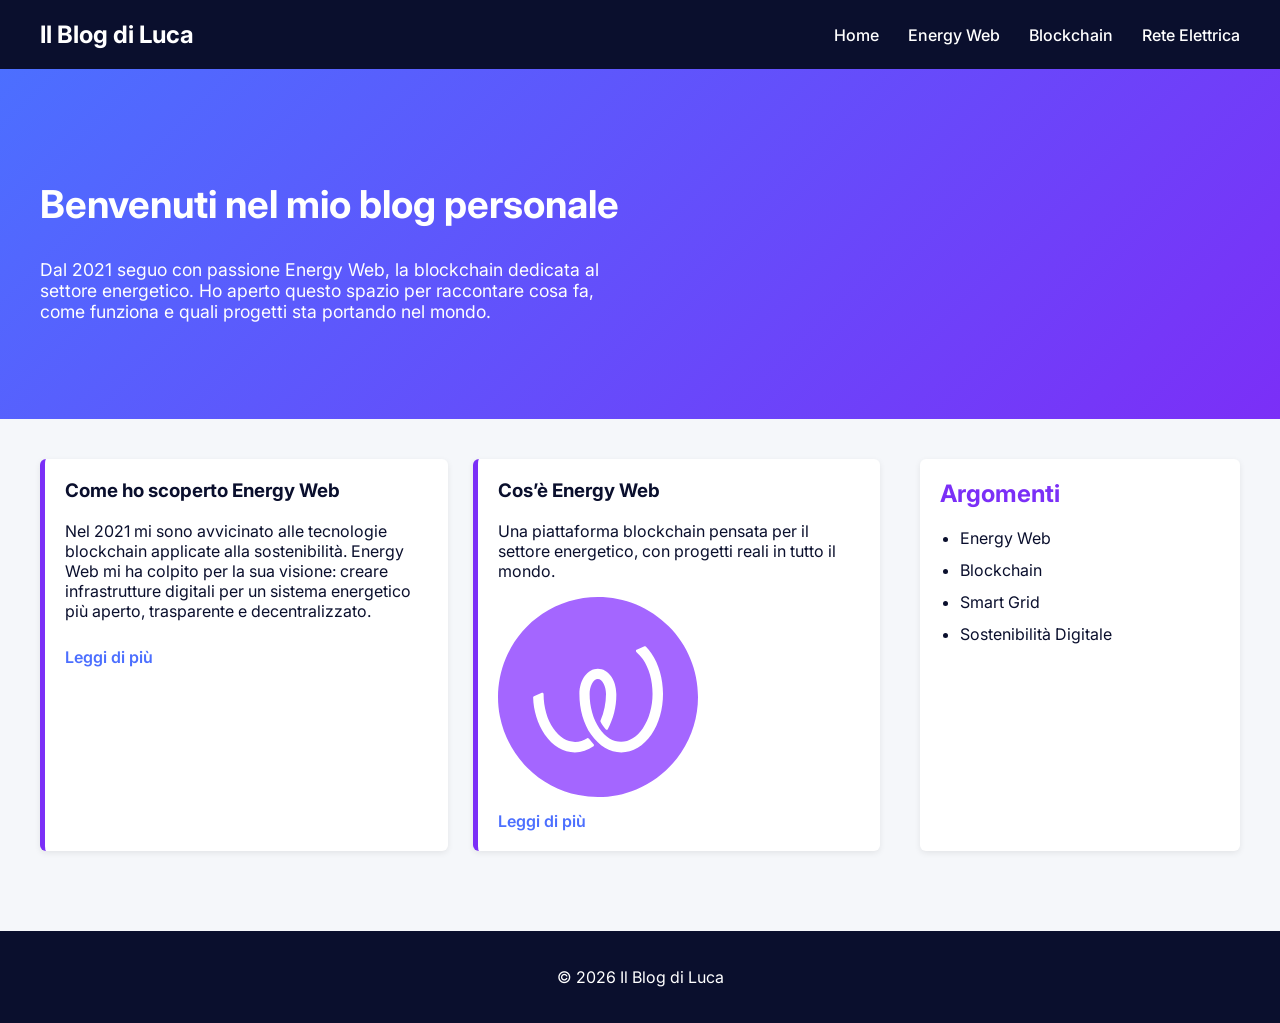
<file: index2.html>
<!DOCTYPE html>
<html lang="it">
<head>
    <meta charset="UTF-8">
    <meta name="viewport" content="width=device-width, initial-scale=1.0">
    <title>Il Blog di Luca — Energia, Blockchain e Innovazione</title>
    <link rel="stylesheet" href="style.css">
    <link href="https://fonts.googleapis.com/css2?family=Inter:wght@300;400;600;700&display=swap" rel="stylesheet">
</head>

<body>

    <!-- HEADER -->
    <header class="header">
        <div class="logo">
            <span>Il Blog di Luca</span>
        </div>

        <nav class="nav">
            <a href="#">Home</a>
            <a href="#">Energy Web</a>
            <a href="#">Blockchain</a>
            <a href="#">Rete Elettrica</a>
        </nav>
    </header>

    <!-- HERO -->
    <section class="hero">
        <div class="hero-text">
            <h1>Benvenuti nel mio blog personale</h1>
            <p>Dal 2021 seguo con passione Energy Web, la blockchain dedicata al settore energetico.  
               Ho aperto questo spazio per raccontare cosa fa, come funziona e quali progetti sta portando nel mondo.</p>
        </div>
    </section>

    <!-- MAIN CONTENT -->
    <main class="container">

        <!-- ARTICLES GRID -->
        <section class="articles">

            <!-- INTRO POST -->
            <article class="card">
                <h3>Come ho scoperto Energy Web</h3>
                <p>Nel 2021 mi sono avvicinato alle tecnologie blockchain applicate alla sostenibilità.  
                   Energy Web mi ha colpito per la sua visione: creare infrastrutture digitali per un sistema energetico più aperto, trasparente e decentralizzato.</p>
                <a href="#">Leggi di più</a>
            </article>

            <!-- ENERGY WEB LOGO POST -->
            <article class="card">
                <h3>Cos’è Energy Web</h3>
                <p>Una piattaforma blockchain pensata per il settore energetico, con progetti reali in tutto il mondo.</p>

                <!-- SVG UFFICIALE INSERITO -->
                <div class="ew-logo">
                    <!-- Inserisci qui il tuo SVG -->
                    <svg width="200" height="200" viewBox="0 0 200 200" fill="none" xmlns="http://www.w3.org/2000/svg">
                        <ellipse cx="100.334" cy="100.138" rx="96.6351" ry="81.7079" fill="white"/>
                        <path d="M100 0C80.2219 0 60.8879 5.86489 44.443 16.853C27.9981 27.8412 15.1809 43.459 7.6121 61.7316C0.043335 80.0042 -1.93701 100.111 1.92151 119.509C5.78004 138.907 15.3041 156.725 29.2893 170.711C43.2746 184.696 61.0929 194.22 80.491 198.078C99.8891 201.937 119.996 199.957 138.268 192.388C156.541 184.819 172.159 172.002 183.147 155.557C194.135 139.112 200 119.778 200 100C199.993 73.4805 189.455 48.0491 170.703 29.2969C151.951 10.5448 126.52 0.00695411 100 0ZM95.501 149.279C90.0641 153.172 83.5624 155.301 76.8757 155.378C65.3201 155.378 54.7351 149.121 46.7078 137.566C39.488 126.517 35.4825 113.679 35.1391 100.485C35.1417 100.236 35.2212 99.9942 35.3668 99.7923C35.5124 99.5903 35.7169 99.4384 35.9523 99.3573L43.8222 95.8289C43.9693 95.7583 44.1295 95.719 44.2926 95.7134C44.4557 95.7078 44.6182 95.7361 44.7698 95.7965C44.9214 95.8569 45.0588 95.9481 45.1734 96.0643C45.288 96.1805 45.3773 96.3192 45.4356 96.4716C45.4356 96.629 45.5929 96.7864 45.5929 96.9438C45.5929 110.06 49.1212 122.468 55.3909 131.624C61.3196 140.294 69.0321 144.95 77.0593 144.95C81.403 144.959 85.6505 143.671 89.2577 141.251C89.5222 141.117 89.8243 141.076 90.115 141.136C90.4056 141.195 90.6676 141.352 90.8579 141.579C92.4581 143.665 94.0713 145.593 95.8289 147.508C95.9363 147.805 95.9625 148.126 95.9048 148.438C95.8472 148.749 95.7078 149.039 95.501 149.279ZM153.45 137.566C145.58 148.964 134.824 155.378 123.282 155.378C111.739 155.378 101.128 148.964 93.1139 137.566C85.5719 126.653 81.4009 112.198 81.4009 96.9045C81.4009 82.7912 89.5856 71.7077 99.8558 71.7077C110.126 71.7077 118.324 82.7912 118.324 96.9045C118.505 109.208 115.577 121.357 109.811 132.227C109.742 132.368 109.645 132.493 109.526 132.595C109.406 132.697 109.267 132.773 109.117 132.819C108.967 132.864 108.809 132.878 108.653 132.86C108.497 132.842 108.347 132.791 108.211 132.712C108.054 132.712 108.054 132.542 107.883 132.385C106.926 131.257 105.955 130.142 105.155 129.014C104.193 127.626 103.317 126.18 102.532 124.685C102.454 124.507 102.413 124.315 102.413 124.121C102.413 123.927 102.454 123.735 102.532 123.557C106.174 115.09 108.036 105.964 108.001 96.747C108.001 89.8478 104.46 81.9779 99.8033 81.9779C95.1469 81.9779 91.6186 89.8478 91.6186 96.747C91.6186 109.863 95.1469 122.272 101.417 131.427C107.358 140.084 115.058 144.74 123.085 144.74C131.112 144.74 138.825 139.926 144.753 131.427C151.01 122.245 154.551 109.916 154.551 96.747C154.551 83.5781 151.036 71.288 144.753 62.1065C142.961 59.4079 140.797 56.9749 138.326 54.8793C138.113 54.6429 137.983 54.3437 137.954 54.0267C137.926 53.7098 138.001 53.3922 138.169 53.1217C138.326 52.9512 138.497 52.7938 138.654 52.7938L146.524 49.2655C146.743 49.147 146.998 49.1137 147.24 49.1718C147.482 49.2299 147.694 49.3753 147.836 49.5802C149.837 51.6115 151.667 53.8051 153.305 56.1385C160.847 67.0514 165.018 81.5057 165.018 96.7995C165.018 112.093 160.992 126.653 153.45 137.566Z" fill="#A466FF"/>
                    </svg>
                </div>

                <a href="#">Leggi di più</a>
            </article>

        </section>

        <!-- SIDEBAR -->
        <aside class="sidebar">
            <h2>Argomenti</h2>
            <ul>
                <li><a href="#">Energy Web</a></li>
                <li><a href="#">Blockchain</a></li>
                <li><a href="#">Smart Grid</a></li>
                <li><a href="#">Sostenibilità Digitale</a></li>
            </ul>
        </aside>

    </main>

    <!-- FOOTER -->
    <footer class="footer">
        <p>© 2026 Il Blog di Luca</p>
    </footer>

</body>
</html>
</file>
<file: style.css>
body {
    margin: 0;
    font-family: 'Inter', sans-serif;
    background: #F5F7FA;
    color: #0A0F2D;
}

/* HEADER */
.header {
    background: #0A0F2D;
    color: white;
    padding: 20px 40px;
    display: flex;
    justify-content: space-between;
    align-items: center;
}

.logo span {
    font-size: 1.5rem;
    font-weight: 700;
}

.nav a {
    color: white;
    margin-left: 25px;
    text-decoration: none;
    font-weight: 500;
}

.nav a:hover {
    color: #7B2FF7;
}

/* HERO */
.hero {
    background: linear-gradient(135deg, #4C6FFF, #7B2FF7);
    padding: 80px 40px;
    color: white;
}

.hero-text h1 {
    font-size: 2.4rem;
}

.hero-text p {
    font-size: 1.1rem;
    margin-top: 10px;
    max-width: 600px;
}

/* MAIN */
.container {
    display: flex;
    padding: 40px;
    gap: 40px;
}

/* ARTICLES */
.articles {
    flex: 3;
    display: grid;
    grid-template-columns: repeat(2, 1fr);
    gap: 25px;
}

.card {
    background: white;
    border-left: 5px solid #7B2FF7;
    padding: 20px;
    border-radius: 6px;
    box-shadow: 0 2px 6px rgba(0,0,0,0.08);
}

.card h3 {
    margin-top: 0;
}

.card a {
    display: inline-block;
    margin-top: 10px;
    color: #4C6FFF;
    font-weight: 600;
    text-decoration: none;
}

.card a:hover {
    text-decoration: underline;
}

.ew-logo {
    margin-top: 15px;
}

/* SIDEBAR */
.sidebar {
    flex: 1;
    background: white;
    padding: 20px;
    border-radius: 6px;
    box-shadow: 0 2px 6px rgba(0,0,0,0.08);
}

.sidebar h2 {
    margin-top: 0;
    color: #7B2FF7;
}

.sidebar ul {
    padding-left: 20px;
}

.sidebar li {
    margin-bottom: 12px;
}

.sidebar a {
    color: #0A0F2D;
    text-decoration: none;
}

.sidebar a:hover {
    color: #4C6FFF;
}

/* FOOTER */
.footer {
    background: #0A0F2D;
    color: white;
    text-align: center;
    padding: 20px;
    margin-top: 40px;
}
</file>
